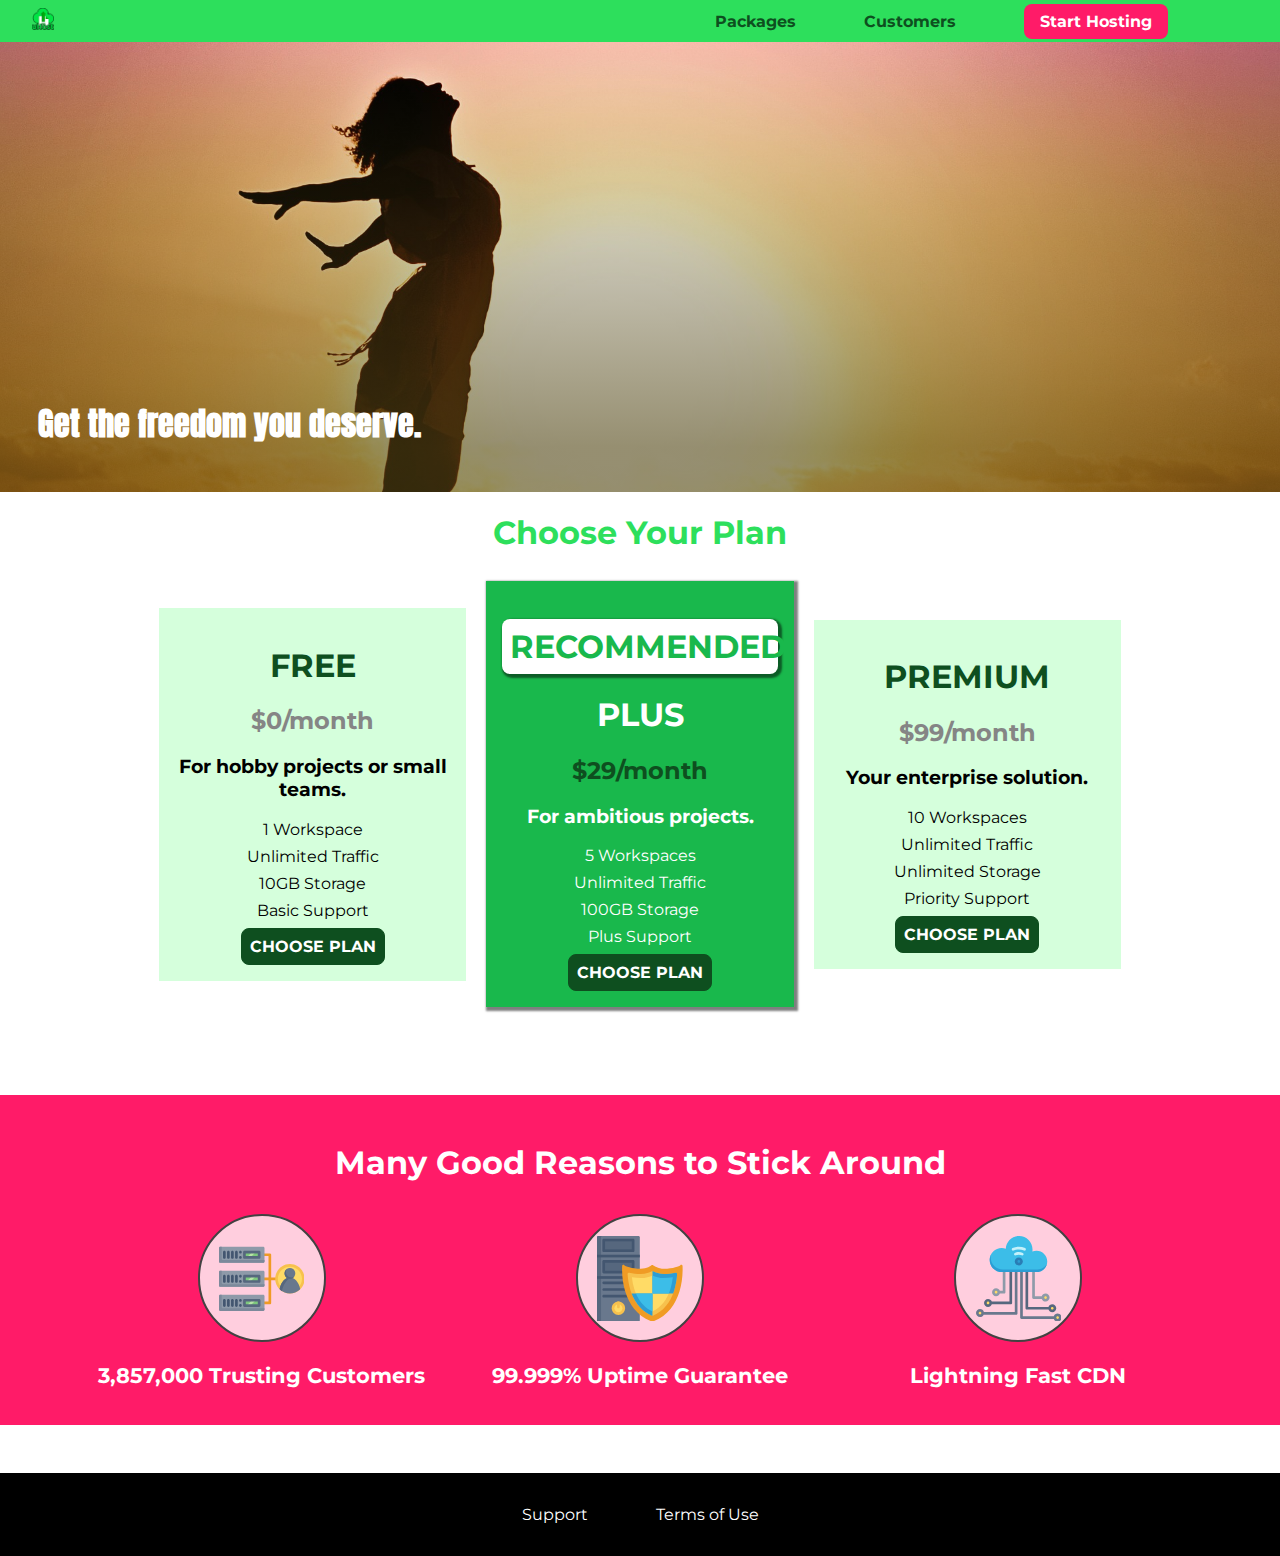
<file: index.html>
<!doctype html>
<html lang="en">
  <head>
    <meta charset="UTF-8" />
    <meta http-equiv="X-UA-Compatible" content="ie=edge" />
    <title>uHost</title>
    <link rel="shortcut icon" href="assets/favicon.png" />
    <link
      href="https://fonts.googleapis.com/css?family=Anton"
      rel="stylesheet"
    />
    <link
      href="https://fonts.googleapis.com/css?family=Montserrat:400,700"
      rel="stylesheet"
    />
    <link rel="stylesheet" href="styles/shared.css" />
    <link rel="stylesheet" href="styles/main.css" />
    <script type="text/javascript" src="https://livejs.com/live.js"></script>
  </head>

  <body>
    <div class="backdrop"></div>
    <div class="modal">
      <h1 class="modal__title">Do you want to continue?</h1>
      <div class="modal__actions">
        <a href="start-hosting/index.html" class="modal__action">Yes!</a>
        <button class="modal__action modal__action--negative" type="button">
          No!
        </button>
      </div>
    </div>
    <header class="main-header">
      <div>
        <a href="index.html" class="main-header__brand">
          <img src="assets/uhost-icon.png" alt="brand" />
        </a>
      </div>
      <nav class="main-nav">
        <ul class="main-nav__items">
          <li class="main-nav__item">
            <a href="packages/index.html">Packages</a>
          </li>
          <li class="main-nav__item">
            <a href="customers/index.html">Customers</a>
          </li>
          <li class="main-nav__item main-nav__item--cta">
            <a href="start-hosting/index.html">Start Hosting</a>
          </li>
        </ul>
      </nav>
    </header>
    <main>
      <section id="product-overview">
        <h1>Get the freedom you deserve.</h1>
      </section>
      <section id="plans">
        <h1 class="section-title">Choose Your Plan</h1>
        <div class="plan__list">
          <article class="plan">
            <h1 class="plan__title">FREE</h1>
            <h2 class="plan__price">$0/month</h2>
            <h3>For hobby projects or small teams.</h3>
            <ul class="plan__features">
              <li class="plan__feature">1 Workspace</li>
              <li class="plan__feature">Unlimited Traffic</li>
              <li class="plan__feature">10GB Storage</li>
              <li class="plan__feature">Basic Support</li>
            </ul>
            <div>
              <button class="button">CHOOSE PLAN</button>
            </div>
          </article>
          <article class="plan plan--highlighted">
            <h1 class="plan__annotation">RECOMMENDED</h1>
            <h1 class="plan__title">PLUS</h1>
            <h2 class="plan__price">$29/month</h2>
            <h3>For ambitious projects.</h3>
            <ul class="plan__features">
              <li class="plan__feature">5 Workspaces</li>
              <li class="plan__feature">Unlimited Traffic</li>
              <li class="plan__feature">100GB Storage</li>
              <li class="plan__feature">Plus Support</li>
            </ul>
            <div>
              <button class="button">CHOOSE PLAN</button>
            </div>
          </article>
          <article class="plan">
            <h1 class="plan__title">PREMIUM</h1>
            <h2 class="plan__price">$99/month</h2>
            <h3>Your enterprise solution.</h3>
            <ul class="plan__features">
              <li class="plan__feature">10 Workspaces</li>
              <li class="plan__feature">Unlimited Traffic</li>
              <li class="plan__feature">Unlimited Storage</li>
              <li class="plan__feature">Priority Support</li>
            </ul>
            <div>
              <button class="button">CHOOSE PLAN</button>
            </div>
          </article>
        </div>
      </section>

      <section id="key-features">
        <h1 class="section-title">Many Good Reasons to Stick Around</h1>
        <ul class="key-feature__list">
          <li class="key-feature">
            <div class="key-feature__image">
              <svg viewBox="0 0 512 512">
                <path
                  style="fill: #f09b24"
                  d="M344,248h-32V112c0-4.418-3.582-8-8-8h-40c-4.418,0-8,3.582-8,8s3.582,8,8,8h32v128h-32  c-4.418,0-8,3.582-8,8s3.582,8,8,8h32v128h-32c-4.418,0-8,3.582-8,8s3.582,8,8,8h40c4.418,0,8-3.582,8-8V264h32c4.418,0,8-3.582,8-8  S348.418,248,344,248z"
                />
                <path
                  style="fill: #8e9aa9"
                  d="M264,64H8c-4.418,0-8,3.582-8,8v80c0,4.418,3.582,8,8,8h256c4.418,0,8-3.582,8-8V72  C272,67.582,268.418,64,264,64z"
                />
                <path
                  style="fill: #7c899b"
                  d="M24,144c-4.418,0-8-3.582-8-8V64H8c-4.418,0-8,3.582-8,8v80c0,4.418,3.582,8,8,8h256  c4.418,0,8-3.582,8-8v-8H24z"
                />
                <rect
                  x="152"
                  y="96"
                  style="fill: #b8e3a8"
                  width="88"
                  height="32"
                />
                <g>
                  <polygon
                    style="fill: #7ec97d"
                    points="152,96 152,128 166,128 198,96  "
                  />
                  <polygon
                    style="fill: #7ec97d"
                    points="220,96 188,128 240,128 240,96  "
                  />
                </g>
                <path
                  style="fill: #56677e"
                  d="M240,136h-88c-4.418,0-8-3.582-8-8V96c0-4.418,3.582-8,8-8h88c4.418,0,8,3.582,8,8v32  C248,132.418,244.418,136,240,136z M160,120h72v-16h-72V120z"
                />
                <g>
                  <path
                    style="fill: #435670"
                    d="M32,136c-4.418,0-8-3.582-8-8V96c0-4.418,3.582-8,8-8s8,3.582,8,8v32C40,132.418,36.418,136,32,136z   "
                  />
                  <path
                    style="fill: #435670"
                    d="M56,136c-4.418,0-8-3.582-8-8V96c0-4.418,3.582-8,8-8s8,3.582,8,8v32C64,132.418,60.418,136,56,136z   "
                  />
                  <path
                    style="fill: #435670"
                    d="M80,136c-4.418,0-8-3.582-8-8V96c0-4.418,3.582-8,8-8s8,3.582,8,8v32C88,132.418,84.418,136,80,136z   "
                  />
                  <path
                    style="fill: #435670"
                    d="M104,136c-4.418,0-8-3.582-8-8V96c0-4.418,3.582-8,8-8s8,3.582,8,8v32   C112,132.418,108.418,136,104,136z"
                  />
                  <path
                    style="fill: #435670"
                    d="M128,105c-4.418,0-8-3.582-8-8v-1c0-4.418,3.582-8,8-8s8,3.582,8,8v1   C136,101.418,132.418,105,128,105z"
                  />
                  <path
                    style="fill: #435670"
                    d="M128,136c-4.418,0-8-3.582-8-8v-1c0-4.418,3.582-8,8-8s8,3.582,8,8v1   C136,132.418,132.418,136,128,136z"
                  />
                </g>
                <path
                  style="fill: #8e9aa9"
                  d="M264,208H8c-4.418,0-8,3.582-8,8v80c0,4.418,3.582,8,8,8h256c4.418,0,8-3.582,8-8v-80  C272,211.582,268.418,208,264,208z"
                />
                <path
                  style="fill: #7c899b"
                  d="M24,288c-4.418,0-8-3.582-8-8v-72H8c-4.418,0-8,3.582-8,8v80c0,4.418,3.582,8,8,8h256  c4.418,0,8-3.582,8-8v-8H24z"
                />
                <rect
                  x="152"
                  y="240"
                  style="fill: #b8e3a8"
                  width="88"
                  height="32"
                />
                <g>
                  <polygon
                    style="fill: #7ec97d"
                    points="152,240 152,272 166,272 198,240  "
                  />
                  <polygon
                    style="fill: #7ec97d"
                    points="220,240 188,272 240,272 240,240  "
                  />
                </g>
                <path
                  style="fill: #56677e"
                  d="M240,280h-88c-4.418,0-8-3.582-8-8v-32c0-4.418,3.582-8,8-8h88c4.418,0,8,3.582,8,8v32  C248,276.418,244.418,280,240,280z M160,264h72v-16h-72V264z"
                />
                <g>
                  <path
                    style="fill: #435670"
                    d="M32,280c-4.418,0-8-3.582-8-8v-32c0-4.418,3.582-8,8-8s8,3.582,8,8v32C40,276.418,36.418,280,32,280   z"
                  />
                  <path
                    style="fill: #435670"
                    d="M56,280c-4.418,0-8-3.582-8-8v-32c0-4.418,3.582-8,8-8s8,3.582,8,8v32C64,276.418,60.418,280,56,280   z"
                  />
                  <path
                    style="fill: #435670"
                    d="M80,280c-4.418,0-8-3.582-8-8v-32c0-4.418,3.582-8,8-8s8,3.582,8,8v32C88,276.418,84.418,280,80,280   z"
                  />
                  <path
                    style="fill: #435670"
                    d="M104,280c-4.418,0-8-3.582-8-8v-32c0-4.418,3.582-8,8-8s8,3.582,8,8v32   C112,276.418,108.418,280,104,280z"
                  />
                  <path
                    style="fill: #435670"
                    d="M128,249c-4.418,0-8-3.582-8-8v-1c0-4.418,3.582-8,8-8s8,3.582,8,8v1   C136,245.418,132.418,249,128,249z"
                  />
                  <path
                    style="fill: #435670"
                    d="M128,280c-4.418,0-8-3.582-8-8v-1c0-4.418,3.582-8,8-8s8,3.582,8,8v1   C136,276.418,132.418,280,128,280z"
                  />
                </g>
                <path
                  style="fill: #8e9aa9"
                  d="M264,352H8c-4.418,0-8,3.582-8,8v80c0,4.418,3.582,8,8,8h256c4.418,0,8-3.582,8-8v-80  C272,355.582,268.418,352,264,352z"
                />
                <path
                  style="fill: #7c899b"
                  d="M24,432c-4.418,0-8-3.582-8-8v-72H8c-4.418,0-8,3.582-8,8v80c0,4.418,3.582,8,8,8h256  c4.418,0,8-3.582,8-8v-8H24z"
                />
                <rect
                  x="152"
                  y="384"
                  style="fill: #b8e3a8"
                  width="88"
                  height="32"
                />
                <g>
                  <polygon
                    style="fill: #7ec97d"
                    points="152,384 152,416 166,416 198,384  "
                  />
                  <polygon
                    style="fill: #7ec97d"
                    points="220,384 188,416 240,416 240,384  "
                  />
                </g>
                <path
                  style="fill: #56677e"
                  d="M240,424h-88c-4.418,0-8-3.582-8-8v-32c0-4.418,3.582-8,8-8h88c4.418,0,8,3.582,8,8v32  C248,420.418,244.418,424,240,424z M160,408h72v-16h-72V408z"
                />
                <g>
                  <path
                    style="fill: #435670"
                    d="M32,424c-4.418,0-8-3.582-8-8v-32c0-4.418,3.582-8,8-8s8,3.582,8,8v32C40,420.418,36.418,424,32,424   z"
                  />
                  <path
                    style="fill: #435670"
                    d="M56,424c-4.418,0-8-3.582-8-8v-32c0-4.418,3.582-8,8-8s8,3.582,8,8v32C64,420.418,60.418,424,56,424   z"
                  />
                  <path
                    style="fill: #435670"
                    d="M80,424c-4.418,0-8-3.582-8-8v-32c0-4.418,3.582-8,8-8s8,3.582,8,8v32C88,420.418,84.418,424,80,424   z"
                  />
                  <path
                    style="fill: #435670"
                    d="M104,424c-4.418,0-8-3.582-8-8v-32c0-4.418,3.582-8,8-8s8,3.582,8,8v32   C112,420.418,108.418,424,104,424z"
                  />
                  <path
                    style="fill: #435670"
                    d="M128,393c-4.418,0-8-3.582-8-8v-1c0-4.418,3.582-8,8-8s8,3.582,8,8v1   C136,389.418,132.418,393,128,393z"
                  />
                  <path
                    style="fill: #435670"
                    d="M128,424c-4.418,0-8-3.582-8-8v-1c0-4.418,3.582-8,8-8s8,3.582,8,8v1   C136,420.418,132.418,424,128,424z"
                  />
                </g>
                <path
                  style="fill: #f7c14d"
                  d="M424,168c-48.523,0-88,39.477-88,88s39.477,88,88,88s88-39.477,88-88S472.523,168,424,168z"
                />
                <path
                  style="fill: #ffdb66"
                  d="M424,184c-39.701,0-72,32.299-72,72s32.299,72,72,72s72-32.299,72-72S463.701,184,424,184z"
                />
                <path
                  style="fill: #69788d"
                  d="M484.893,314.16C476.393,274.588,451.922,248,424,248s-52.393,26.588-60.893,66.16  c-0.605,2.82,0.354,5.749,2.511,7.664C381.731,336.124,402.465,344,424,344s42.269-7.876,58.381-22.176  C484.539,319.909,485.498,316.98,484.893,314.16z"
                />
                <path
                  style="fill: #56677e"
                  d="M434.053,249.171C430.768,248.403,427.411,248,424,248c-27.922,0-52.393,26.588-60.893,66.16  c-0.605,2.82,0.354,5.749,2.511,7.664c3.383,3.002,6.979,5.703,10.734,8.125C384.904,286.243,407.373,255.378,434.053,249.171z"
                />
                <path
                  style="fill: #69788d"
                  d="M424,192c-17.645,0-32,14.355-32,32s14.355,32,32,32s32-14.355,32-32S441.645,192,424,192z"
                />
                <path
                  style="fill: #56677e"
                  d="M432,248c-17.645,0-32-14.355-32-32c0-6.783,2.128-13.076,5.742-18.258  C397.444,203.53,392,213.138,392,224c0,17.645,14.355,32,32,32c10.862,0,20.471-5.444,26.258-13.742  C445.076,245.872,438.783,248,432,248z"
                />
              </svg>
            </div>
            <p class="key-feature__description">3,857,000 Trusting Customers</p>
          </li>
          <li class="key-feature">
            <div class="key-feature__image">
              <svg viewBox="0 0 512 512">
                <path
                  style="fill: #69788d"
                  d="M248,0H8C3.582,0,0,3.582,0,8v496c0,4.418,3.582,8,8,8h240c4.418,0,8-3.582,8-8V8  C256,3.582,252.418,0,248,0z"
                />
                <path
                  style="fill: #56677e"
                  d="M24,504V8c0-4.418,3.582-8,8-8H8C3.582,0,0,3.582,0,8v496c0,4.418,3.582,8,8,8h24  C27.582,512,24,508.418,24,504z"
                />
                <g>
                  <rect
                    x="0"
                    y="112"
                    style="fill: #435670"
                    width="256"
                    height="16"
                  />
                  <rect
                    x="0"
                    y="240"
                    style="fill: #435670"
                    width="256"
                    height="16"
                  />
                </g>
                <path
                  style="fill: #f7c14d"
                  d="M128,392c-22.056,0-40,17.944-40,40s17.944,40,40,40s40-17.944,40-40S150.056,392,128,392z"
                />
                <path
                  style="fill: #ffdb66"
                  d="M128,408c-13.233,0-24,10.767-24,24s10.767,24,24,24s24-10.767,24-24S141.233,408,128,408z"
                />
                <path
                  style="fill: #f7c14d"
                  d="M128,392c-2.739,0-5.414,0.278-8,0.805V424c0,4.418,3.582,8,8,8c4.418,0,8-3.582,8-8v-31.195  C133.414,392.278,130.739,392,128,392z"
                />
                <g>
                  <path
                    style="fill: #435670"
                    d="M216,288H40c-4.418,0-8-3.582-8-8s3.582-8,8-8h176c4.418,0,8,3.582,8,8S220.418,288,216,288z"
                  />
                  <path
                    style="fill: #435670"
                    d="M216,328H40c-4.418,0-8-3.582-8-8s3.582-8,8-8h176c4.418,0,8,3.582,8,8S220.418,328,216,328z"
                  />
                  <path
                    style="fill: #435670"
                    d="M216,368H40c-4.418,0-8-3.582-8-8s3.582-8,8-8h176c4.418,0,8,3.582,8,8S220.418,368,216,368z"
                  />
                  <path
                    style="fill: #435670"
                    d="M216,16H40c-4.418,0-8,3.582-8,8v64c0,4.418,3.582,8,8,8h176c4.418,0,8-3.582,8-8V24   C224,19.582,220.418,16,216,16z"
                  />
                </g>
                <rect
                  x="48"
                  y="32"
                  style="fill: #56677e"
                  width="160"
                  height="48"
                />
                <path
                  style="fill: #435670"
                  d="M216,144H40c-4.418,0-8,3.582-8,8v64c0,4.418,3.582,8,8,8h176c4.418,0,8-3.582,8-8v-64  C224,147.582,220.418,144,216,144z"
                />
                <rect
                  x="48"
                  y="160"
                  style="fill: #56677e"
                  width="160"
                  height="48"
                />
                <path
                  style="fill: #f09b24"
                  d="M511.747,180.237c-0.194-6.537-8.107-10.107-13.135-5.894c-5.6,4.693-42.904,21.282-98.514,21.282  c-33.45,0-64.625-20.999-64.929-21.206c-2.9-1.991-6.764-1.85-9.512,0.346c-2.677,2.135-27.201,20.86-63.793,20.86  c-55.607,0-92.914-16.589-98.515-21.282c-5.028-4.211-12.941-0.645-13.135,5.894c-1.634,54.834,4.655,105.941,18.693,151.903  c12.096,39.604,29.759,74.047,52.497,102.373c27.538,34.304,62.743,59.882,104.66,76.045c3.069,1.918,6.757,1.921,9.83,0  c41.917-16.163,77.122-41.741,104.66-76.045c22.738-28.326,40.401-62.77,52.497-102.373  C507.092,286.179,513.381,235.071,511.747,180.237z"
                />
                <path
                  style="fill: #f7c14d"
                  d="M476.21,221.226c-1.953-1.631-4.568-2.235-7.036-1.628c-21.686,5.327-44.926,8.028-69.075,8.028  c-25.926,0-49.633-8.975-64.955-16.504c-2.307-1.134-5.016-1.091-7.284,0.116c-14.059,7.477-36.919,16.388-65.994,16.388  c-24.153,0-47.394-2.701-69.075-8.028c-5.155-1.268-10.221,2.966-9.894,8.261c2.077,33.693,7.668,65.635,16.616,94.935  c22.774,74.565,66.139,126.334,128.888,153.868c2.032,0.891,4.397,0.891,6.43,0c61.777-27.107,104.716-78.876,127.62-153.868  c8.948-29.3,14.539-61.241,16.616-94.935C479.224,225.319,478.163,222.856,476.21,221.226z"
                />
                <path
                  style="fill: #ffdb66"
                  d="M331.609,451.727c-52.604-25.289-89.304-70.987-109.144-135.944  c-6.532-21.39-11.162-44.336-13.82-68.447c17.133,2.852,34.952,4.291,53.22,4.291c29.394,0,53.376-7.793,69.978-15.561  c17.44,7.736,41.656,15.561,68.256,15.561c18.267,0,36.085-1.439,53.219-4.291c-2.659,24.112-7.288,47.06-13.82,68.448  C419.545,381.108,383.27,426.805,331.609,451.727z"
                />
                <g>
                  <path
                    style="fill: #2c9dd4"
                    d="M479.066,227.858c0.157-2.539-0.903-5.002-2.856-6.633s-4.568-2.235-7.036-1.628   c-21.686,5.327-44.926,8.028-69.075,8.028c-25.926,0-49.633-8.975-64.955-16.504c-1.057-0.52-2.2-0.78-3.345-0.806l-0.072,133.351   h123.601c2.556-6.746,4.933-13.702,7.123-20.874C471.398,293.493,476.989,261.552,479.066,227.858z"
                  />
                  <path
                    style="fill: #2c9dd4"
                    d="M206.658,343.667c24.153,63.42,65.028,108.108,121.743,132.995c1.031,0.452,2.147,0.673,3.263,0.666   l0.063-133.661H206.658z"
                  />
                </g>
                <g>
                  <path
                    style="fill: #3cbde8"
                    d="M439.497,315.783c6.532-21.389,11.161-44.336,13.82-68.448c-17.134,2.852-34.952,4.291-53.219,4.291   c-26.6,0-50.815-7.824-68.256-15.561l-0.116,107.601h97.758C433.179,334.807,436.524,325.518,439.497,315.783z"
                  />
                  <path
                    style="fill: #3cbde8"
                    d="M232.523,343.667c21.144,50.298,54.363,86.56,99.087,108.06l0.117-108.06H232.523z"
                  />
                </g>
              </svg>
            </div>
            <p class="key-feature__description">99.999% Uptime Guarantee</p>
          </li>
          <li class="key-feature">
            <div class="key-feature__image">
              <svg viewBox="0 0 512 512">
                <path
                  style="fill: #8e9aa9"
                  d="M168,200c-4.418,0-8,3.582-8,8v120h-17.376c-3.302-9.311-12.194-16-22.624-16  c-13.234,0-24,10.767-24,24s10.766,24,24,24c10.429,0,19.321-6.689,22.624-16H168c4.418,0,8-3.582,8-8V208  C176,203.582,172.418,200,168,200z"
                />
                <path
                  style="fill: #ffdb66"
                  d="M120,328c-4.411,0-8,3.589-8,8s3.589,8,8,8s8-3.589,8-8S124.411,328,120,328z"
                />
                <path
                  style="fill: #56677e"
                  d="M208,200c-4.418,0-8,3.582-8,8v184H94.624C91.322,382.689,82.43,376,72,376  c-13.234,0-24,10.767-24,24s10.766,24,24,24c10.429,0,19.321-6.689,22.624-16H208c4.418,0,8-3.582,8-8V208  C216,203.582,212.418,200,208,200z"
                />
                <path
                  style="fill: #ffdb66"
                  d="M72,392c-4.411,0-8,3.589-8,8s3.589,8,8,8s8-3.589,8-8S76.411,392,72,392z"
                />
                <path
                  style="fill: #69788d"
                  d="M240,208c-4.418,0-8,3.582-8,8v239H47.24c-2.671-10.34-12.078-18-23.24-18c-13.234,0-24,10.767-24,24  s10.766,24,24,24c9.666,0,18.009-5.747,21.809-14H240c4.418,0,8-3.582,8-8V216C248,211.582,244.418,208,240,208z"
                />
                <path
                  style="fill: #ffdb66"
                  d="M24,453c-4.411,0-8,3.589-8,8s3.589,8,8,8s8-3.589,8-8S28.411,453,24,453z"
                />
                <path
                  style="fill: #69788d"
                  d="M488,464c-10.429,0-19.321,6.689-22.624,16H280V208c0-4.418-3.582-8-8-8s-8,3.582-8,8v280  c0,4.418,3.582,8,8,8h193.376c3.302,9.311,12.194,16,22.624,16c13.234,0,24-10.767,24-24S501.234,464,488,464z"
                />
                <path
                  style="fill: #ffdb66"
                  d="M488,480c-4.411,0-8,3.589-8,8s3.589,8,8,8s8-3.589,8-8S492.411,480,488,480z"
                />
                <path
                  style="fill: #56677e"
                  d="M456,408c-10.429,0-19.321,6.689-22.624,16H312V208c0-4.418-3.582-8-8-8s-8,3.582-8,8v224  c0,4.418,3.582,8,8,8h129.376c3.302,9.311,12.194,16,22.624,16c13.234,0,24-10.767,24-24S469.234,408,456,408z"
                />
                <path
                  style="fill: #ffdb66"
                  d="M456,424c-4.411,0-8,3.589-8,8s3.589,8,8,8s8-3.589,8-8S460.411,424,456,424z"
                />
                <path
                  style="fill: #8e9aa9"
                  d="M416,344c-10.429,0-19.321,6.689-22.624,16H352V208c0-4.418-3.582-8-8-8s-8,3.582-8,8v160  c0,4.418,3.582,8,8,8h49.376c3.302,9.311,12.194,16,22.624,16c13.234,0,24-10.767,24-24S429.234,344,416,344z"
                />
                <path
                  style="fill: #ffdb66"
                  d="M416,360c-4.411,0-8,3.589-8,8s3.589,8,8,8s8-3.589,8-8S420.411,360,416,360z"
                />
                <path
                  style="fill: #3cbde8"
                  d="M362,88c-8.741,0-17.231,1.751-25.06,5.085C337.646,88.797,338,84.43,338,80  c0-44.112-35.888-80-80-80c-42.823,0-77.895,33.816-79.909,76.149C170.393,73.415,162.244,72,154,72c-39.701,0-72,32.299-72,72  s32.299,72,72,72h208c35.29,0,64-28.71,64-64S397.29,88,362,88z"
                />
                <path
                  style="fill: #2c9dd4"
                  d="M368,200H160c-39.701,0-72-32.299-72-72c0-5.863,0.721-11.559,2.05-17.019  C84.918,120.88,82,132.102,82,144c0,39.701,32.299,72,72,72h208c30.389,0,55.88-21.296,62.379-49.743  C413.565,186.327,392.352,200,368,200z"
                />
                <path
                  style="fill: #2a7db5"
                  d="M256,128c-13.234,0-24,10.767-24,24s10.766,24,24,24c13.233,0,24-10.767,24-24S269.233,128,256,128z"
                />
                <path
                  style="fill: #2c9dd4"
                  d="M256,144c-4.411,0-8,3.589-8,8s3.589,8,8,8c4.411,0,8-3.589,8-8S260.411,144,256,144z"
                />
                <g>
                  <path
                    style="fill: #c5f1fa"
                    d="M221.755,87.695c-2.994,0-5.864-1.688-7.233-4.572c-1.894-3.991-0.194-8.763,3.798-10.657   C230.157,66.849,242.834,64,256,64c13.166,0,25.844,2.849,37.68,8.466c3.992,1.895,5.692,6.666,3.798,10.657   s-6.666,5.692-10.657,3.798C277.144,82.328,266.774,80,256,80c-10.774,0-21.144,2.328-30.821,6.921   C224.072,87.446,222.904,87.695,221.755,87.695z"
                  />
                  <path
                    style="fill: #c5f1fa"
                    d="M276.545,116.618c-1.148,0-2.316-0.249-3.424-0.774C267.745,113.293,261.985,112,256,112   c-5.985,0-11.745,1.293-17.121,3.844c-3.991,1.895-8.763,0.192-10.657-3.798c-1.894-3.992-0.193-8.764,3.798-10.657   C239.557,97.813,247.625,96,256,96c8.376,0,16.444,1.813,23.98,5.389c3.991,1.894,5.692,6.665,3.798,10.657   C282.41,114.93,279.539,116.618,276.545,116.618z"
                  />
                </g>
              </svg>
            </div>
            <p class="key-feature__description">Lightning Fast CDN</p>
          </li>
        </ul>
      </section>
    </main>
    <footer class="main-footer">
      <nav class="main-footer__nav">
        <ul class="main-footer__links">
          <li class="main-footer__link">
            <a href="#">Support</a>
          </li>
          <li class="main-footer__link">
            <a href="#">Terms of Use</a>
          </li>
        </ul>
      </nav>
    </footer>

    <script src="scripts/index.js"></script>
  </body>
</html>
</file>
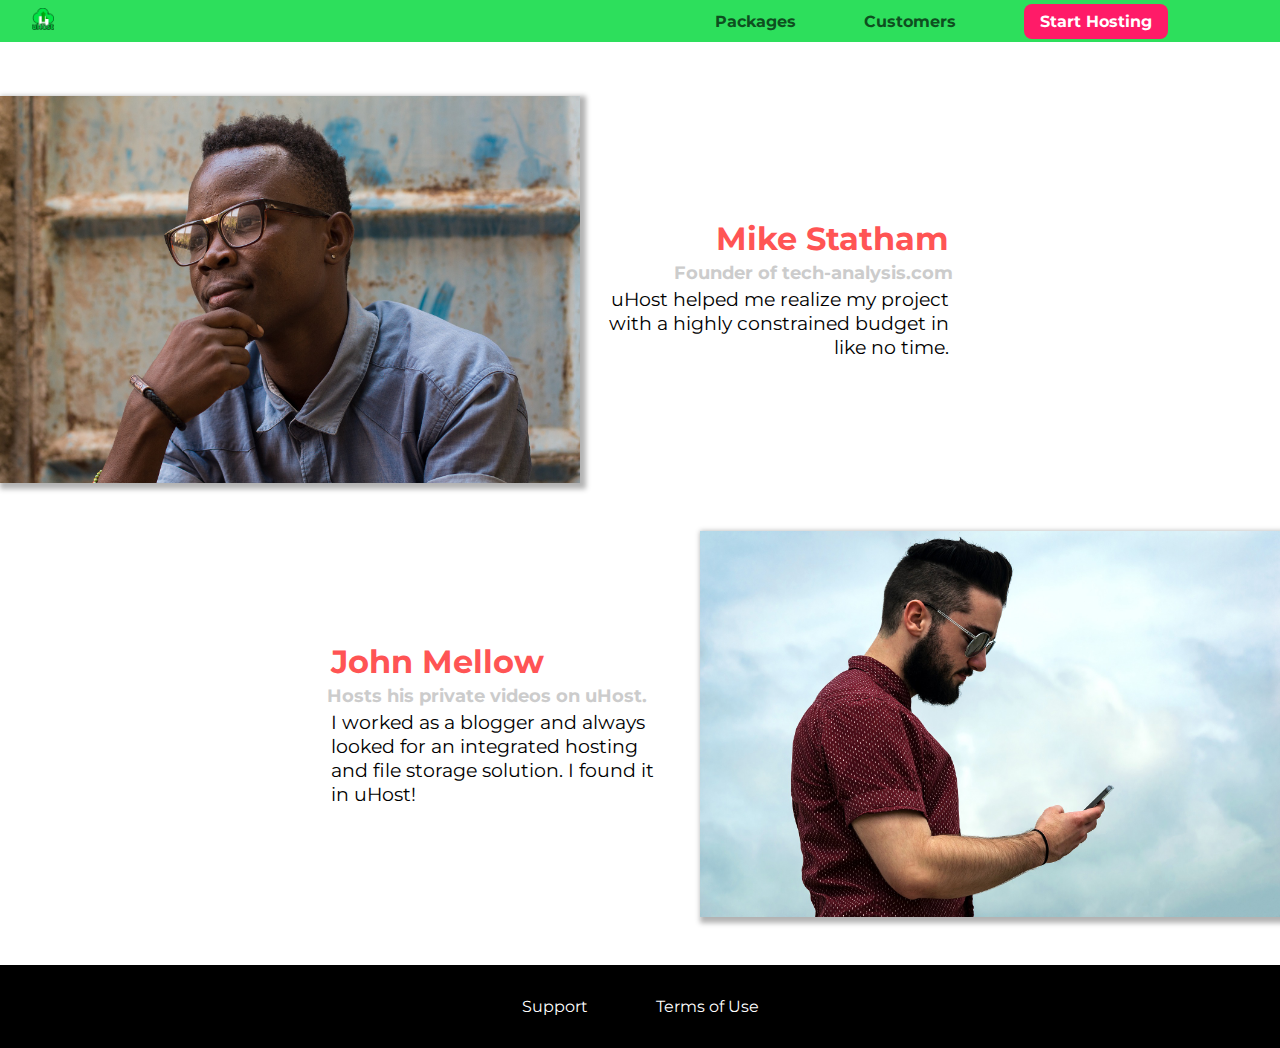
<file: customers/index.html>
<!doctype html>
<html lang="en">
  <head>
    <meta charset="UTF-8" />
    <meta name="viewport" content="width=device-width, initial-scale=1.0" />
    <meta http-equiv="X-UA-Compatible" content="ie=edge" />
    <title>uHost Customers</title>
    <link rel="shortcut icon" href="../assets/favicon.png" />
    <link
      href="https://fonts.googleapis.com/css?family=Anton|Montserrat:400,700"
      rel="stylesheet"
    />
    <link rel="stylesheet" href="../styles/shared.css" />
    <link rel="stylesheet" href="../styles/customers.css" />
    <script type="text/javascript" src="https://livejs.com/live.js"></script>
  </head>

  <body>
    <div class="backdrop"></div>
    <header class="main-header">
      <div>
        <a href="../index.html" class="main-header__brand">
          <img src="../assets/uhost-icon.png" alt="brand" />
        </a>
      </div>
      <nav class="main-nav">
        <ul class="main-nav__items">
          <li class="main-nav__item">
            <a href="../packages/index.html">Packages</a>
          </li>
          <li class="main-nav__item">
            <a href="index.html">Customers</a>
          </li>
          <li class="main-nav__item main-nav__item--cta">
            <a href="../start-hosting/index.html">Start Hosting</a>
          </li>
        </ul>
      </nav>
    </header>
    <main>
      <div>
        <div class="testimonial" id="customer-1">
          <div class="testimonial__image-container">
            <img
              src="../assets/customer-1.jpg"
              alt="Mike Statham - Customer"
              class="testimonial__image"
            />
          </div>
          <div class="testimonial__info">
            <h1 class="testimonial__name">Mike Statham</h1>
            <h2 class="testimonial__subtitle">
              Founder of
              <a href="tech-analysis.com">tech-analysis.com</a>
            </h2>
            <p class="testimonial__text">
              uHost helped me realize my project with a highly constrained
              budget in like no time.
            </p>
          </div>
        </div>
        <div class="testimonial" id="customer-2">
          <div class="testimonial__info">
            <h1 class="testimonial__name">John Mellow</h1>
            <h2 class="testimonial__subtitle">
              Hosts his private videos on uHost.
            </h2>
            <p class="testimonial__text">
              I worked as a blogger and always looked for an integrated hosting
              and file storage solution. I found it in uHost!
            </p>
          </div>
          <div class="testimonial__image-container">
            <img
              src="../assets/customer-2.jpg"
              alt="John Mellow - Customer"
              class="testimonial__image"
            />
          </div>
        </div>
      </div>
    </main>
    <footer class="main-footer">
      <nav class="main-footer__nav">
        <ul class="main-footer__links">
          <li class="main-footer__link">
            <a href="#">Support</a>
          </li>
          <li class="main-footer__link">
            <a href="#">Terms of Use</a>
          </li>
        </ul>
      </nav>
    </footer>
  </body>
</html>
</file>
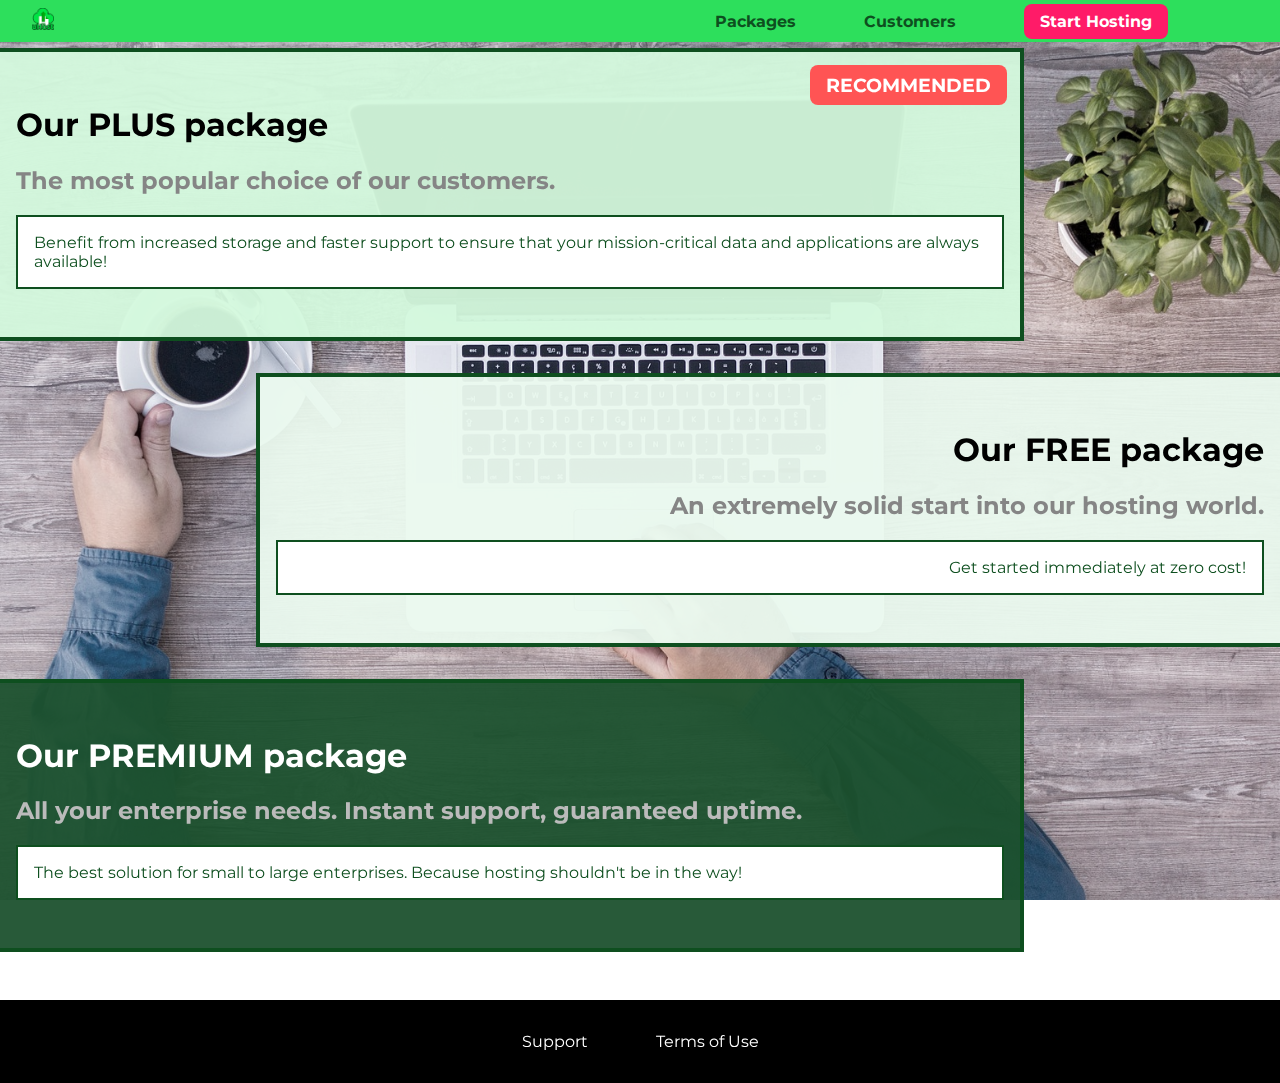
<file: packages/index.html>
<!doctype html>
<html lang="en">
  <head>
    <meta charset="UTF-8" />
    <meta http-equiv="X-UA-Compatible" content="ie=edge" />
    <title>uHost - packages</title>
    <link rel="shortcut icon" href="favicon.png" />
    <link
      href="https://fonts.googleapis.com/css?family=Montserrat:400,700"
      rel="stylesheet"
    />
    <link rel="stylesheet" href="../styles/shared.css" />
    <link rel="stylesheet" href="../styles/packages.css" />
    <script type="text/javascript" src="https://livejs.com/live.js"></script>
  </head>

  <body>
    <div class="backdrop"></div>

    <div class="background"></div>
    <header class="main-header">
      <div>
        <a href="../index.html" class="main-header__brand">
          <img src="../assets/uhost-icon.png" alt="brand" />
        </a>
      </div>
      <nav class="main-nav">
        <ul class="main-nav__items">
          <li class="main-nav__item">
            <a href="index.html">Packages</a>
          </li>
          <li class="main-nav__item">
            <a href="../customers/index.html">Customers</a>
          </li>
          <li class="main-nav__item main-nav__item--cta">
            <a href="../start-hosting/index.html">Start Hosting</a>
          </li>
        </ul>
      </nav>
    </header>
    <main>
      <section class="package background-medium-green">
        <a class="package__link" href="#">
          <h1 class="package__main-title">Our PLUS package</h1>
          <h2 class="package__badge">RECOMMENDED</h2>
          <h2 class="package__sub-title">
            The most popular choice of our customers.
          </h2>
          <p class="package__description">
            Benefit from increased storage and faster support to ensure that
            your mission-critical data and applications are always available!
          </p>
        </a>
      </section>
      <section class="package background-light-green">
        <a class="package__link" href="#">
          <h1 class="package__main-title">Our FREE package</h1>
          <h2 class="package__sub-title">
            An extremely solid start into our hosting world.
          </h2>
          <p class="package__description">
            Get started immediately at zero cost!
          </p>
        </a>
      </section>
      <div class="clear-fix"></div>
      <section class="package background-dark-green">
        <a class="package__link" href="#">
          <h1 class="package__main-title">Our PREMIUM package</h1>
          <h2 class="package__sub-title">
            All your enterprise needs. Instant support, guaranteed uptime.
          </h2>
          <p class="package__description">
            The best solution for small to large enterprises. Because hosting
            shouldn't be in the way!
          </p>
        </a>
      </section>
    </main>
    <footer class="main-footer">
      <nav class="main-footer__nav">
        <ul class="main-footer__links">
          <li class="main-footer__link">
            <a href="#">Support</a>
          </li>
          <li class="main-footer__link">
            <a href="#">Terms of Use</a>
          </li>
        </ul>
      </nav>
    </footer>
  </body>
</html>
</file>
<file: styles/shared.css>
* {
  box-sizing: border-box;
}

/*html {*/
/*  font-size: 75%;*/
/*}*/

body {
  font-family: "Montserrat", sans-serif;
  margin: 0;
  overflow-x: hidden;
}

.backdrop {
  position: fixed;
  display: none;
  top: 0;
  left: 0;
  z-index: 100;
  width: 100vw;
  height: 100vh;
  background: rgba(0, 0, 0, 0.5);
}

.main-header {
  width: 100%;
  background: #2ddf5c;
  padding: 0.5rem 2rem;
  position: fixed;
  top: 0;
  left: 0;
  z-index: 1;
}

.main-header > div {
  display: inline-block;
  vertical-align: middle;
}

.main-header__brand {
  color: #0e4f1f;
  text-decoration: none;
  font-weight: bold;
  font-size: 1.4rem;
  height: 1.4rem;
  display: inline-block;
}

.main-header__brand img {
  height: 100%;
}

.main-nav {
  display: inline-block;
  text-align: right;
  width: calc(100% - 4.6rem);
  vertical-align: middle;
}

.main-nav__items {
  margin: 0;
  padding: 0;
  list-style: none;
}

.main-nav__item {
  display: inline-block;
  margin: 0 2rem;
}

.main-nav__item a {
  text-decoration: none;
  color: #0e4f1f;
  font-weight: bold;
  padding: 0.1rem 0;
  transition-duration: 300ms;
}

.main-nav__item a:hover,
.main-nav__item a:active {
  color: white;
  border-bottom: 5px solid white;
}

.main-nav__item--cta a {
  color: white;
  background: #ff1b68;
  padding: 0.5rem 1rem;
  border-radius: 0.5rem;
}

.main-nav__item--cta a:hover,
.main-nav__item--cta a:active {
  color: #ff1b68;
  background: white;
  border: none;
}

.main-footer {
  background: black;
  padding: 2rem;
  margin-top: 3rem;
}

.main-footer__links {
  list-style: none;
  margin: 0;
  padding: 0;
  text-align: center;
}

.main-footer__link {
  display: inline-block;
  margin: 0 2rem;
}

.main-footer__link a {
  text-decoration: none;
  color: white;
  transition: ease-in-out;
  transition-duration: 300ms;
}

.main-footer__link a:hover,
.main-footer__link a:active {
  color: #ccc;
}

.button {
  background: #0e4f1f;
  color: white;
  font: inherit;
  border: 1.5px solid #0e4f1f;
  padding: 0.5rem;
  border-radius: 8px;
  cursor: pointer;
  font-weight: bold;
  transition: ease-in-out;
  transition-duration: 300ms;
}

.button:hover,
.button:active,
.button:focus {
  background: white;
  color: #0e4f1f;
  outline: none;
}
</file>
<file: styles/main.css>
#product-overview {
  background:
    linear-gradient(to top, rgba(80, 68, 18, 0.6) 10%, transparent),
    url("../assets/freedom.jpg") left 10% bottom 70% / cover no-repeat
      border-box,
    #ff1b68;
  /*background-image: radial-gradient(circle, red, blue);*/
  width: 100vw;
  /*height: 100dvh;*/
  height: 50vh;
  padding: 0.8rem;
  margin-top: 2.6rem;
  position: relative;
}

#product-overview h1 {
  color: white;
  font-family: "Anton", sans-serif;
  position: absolute;
  bottom: 5%;
  left: 3%;
}

.section-title {
  color: #2ddf5c;
  text-align: center;
}

.plan__list {
  width: 80%;
  margin: auto;
  text-align: center;
}

.plan {
  background: #d5ffdc;
  text-align: center;
  padding: 1rem;
  margin: 0.5rem;
  display: inline-block;
  width: 30%;
  vertical-align: middle;
}

.plan--highlighted {
  background: #19b84c;
  color: white;
  box-shadow: 2px 2px 2px 2px rgba(0, 0, 0, 0.5);
}

.plan__annotation {
  background: white;
  padding: 0.5rem;
  color: #19b84c;
  /*width: 50%;*/
  /*margin-left: auto;*/
  /*margin-right: auto;*/
  box-shadow: 2px 2px 2px 2px rgb(0, 0, 0, 0.5);
  border-radius: 8px;
}

.plan__title {
  color: #0e4f1f;
}

.plan__price {
  color: #858585;
}

.plan--highlighted .plan__title {
  color: white;
}

.plan--highlighted .plan__price {
  color: #0e4f1f;
}

.plan__features {
  list-style: none;
  margin: 0;
  padding: 0;
}

.plan__feature {
  margin: 0.5rem 0;
}

#key-features {
  background: #ff1b68;
  margin-top: 5rem;
  padding: 1rem;
}

#key-features .section-title {
  color: white;
  margin: 2rem;
}

.key-feature__list {
  list-style: none;
  padding: 0;
  /*width: 90%;*/
  /*margin: 0 auto;*/
  margin: 0;
  text-align: center;
}

.key-feature {
  display: inline-block;
  width: 30%;
  vertical-align: top;
}

.key-feature__image {
  background: #ffcede;
  width: 128px;
  height: 128px;
  border: 2px solid #424242;
  border-radius: 50%;
  margin: 0 auto;
  padding: 1.2rem;
}

.key-feature__description {
  font-weight: bold;
  color: white;
  text-align: center;
  font-size: 1.3rem;
}

/* h1 {
    font-family: sans-serif;
} */

.modal {
  position: fixed;
  display: none;
  z-index: 200;
  top: 20%;
  left: 30%;
  width: 40%;
  background: white;
  padding: 1rem;
  border: 1px solid #ccc;
  box-shadow: 1px 1px 1px rgba(0, 0, 0, 0.5);
}

.modal__title {
  text-align: center;
  margin: 0 0 1rem 0;
}

.modal__actions {
  text-align: center;
}

.modal__action {
  border: 1px solid #0e4f1f;
  background: #0e4f1f;
  text-decoration: none;
  color: white;
  font: inherit;
  padding: 0.5rem 1rem;
  cursor: pointer;
}

.modal__action:hover,
.modal__action:active {
  background: #2ddf5c;
  border-color: #2ddf5c;
}

.modal__action--negative {
  background: red;
  border-color: red;
}

.modal__action--negative:hover,
.modal__action--negative:active {
  background: #ff5454;
  border-color: #ff5454;
}
</file>
<file: styles/customers.css>
.testimonial {
  font-size: 1.2rem;
  margin: 3rem 0;
}

.testimonial__list {
  width: 80%;
  margin: auto;
}

.testimonial:first-of-type {
  margin-top: 6rem;
}

.testimonial__image-container {
  display: inline-block;
  width: 65%;
  max-width: 580px;
  vertical-align: middle;
  box-shadow: 3px 3px 5px 3px rgba(0, 0, 0, 0.3);
}

.testimonial__image {
  width: 100%;
  vertical-align: top;
}

.testimonial__info {
  text-align: right;
  padding: 1rem;
  display: inline-block;
  vertical-align: middle;
  width: 30%;
}

#customer-2.testimonial {
  text-align: right;
}

#customer-2 .testimonial__info {
  text-align: left;
}

.testimonial__name {
  margin: 0.25rem;
  color: #ff5454;
  font-size: 2rem;
}

.testimonial__subtitle {
  margin: 0;
  font-size: 1.1rem;
  color: #ccc;
}

.testimonial__subtitle a {
  color: inherit;
  text-decoration: none;
}

.testimonial__subtitle a:hover,
.testimonial__subtitle a:active {
  color: #7a7a7a;
}

.testimonial__text {
  margin: 0.25rem;
}
</file>
<file: styles/packages.css>
main {
  padding-top: 2rem;
}

.background {
  background: url("../assets/plans-background.jpg") center/cover;
  filter: grayscale(50%);
  width: 100vw;
  height: 100vh;
  position: fixed;
  z-index: -1;
}

.package {
  border: 4px solid #0e4f1f;
  border-left: none;
  width: 80%;
  padding: 2rem 1rem;
  margin: 1rem 0;
  transition: ease-in-out;
  transition-duration: 300ms;
}

.package:hover,
.package:active {
  box-shadow: 2px 2px 4px rgba(0, 0, 0, 0.5);
  border-color: #ff5454;
}

.clear-fix {
  clear: both;
}

.background-light-green {
  /*margin-right: 0;*/
  /*margin-left: auto;*/
  float: right;
  border-left: 4px solid #0e4f1f;
  border-right: none;
  text-align: right;
  background: rgb(234, 249, 238, 0.95);
}

.background-medium-green {
  background: rgb(212, 249, 221, 0.95);
}

.background-dark-green {
  background: rgb(28, 81, 46, 0.95);
}

.package {
  position: relative;
}

.package a {
  text-decoration: none;
  /*position: relative;*/
}

.package__main-title {
  font-weight: bold;
  color: black;
}

.package__badge {
  position: absolute;
  top: 0;
  right: 0;
  margin: 0.8rem;
  text-decoration: none;
  color: white;
  background: #ff5454;
  padding: 0.5rem 1rem;
  border-radius: 0.5rem;
  font-size: 1.2rem;
}

.package__sub-title {
  /*font-weight: bold;*/
  color: #858585;
}

.background-dark-green .package__main-title {
  color: white;
}

.background-dark-green .package__sub-title {
  color: #bbb;
}

.package__description {
  background: white;
  border: 2px solid #0e4f1f;
  color: #0e4f1f;
  padding: 1rem;
}
</file>
